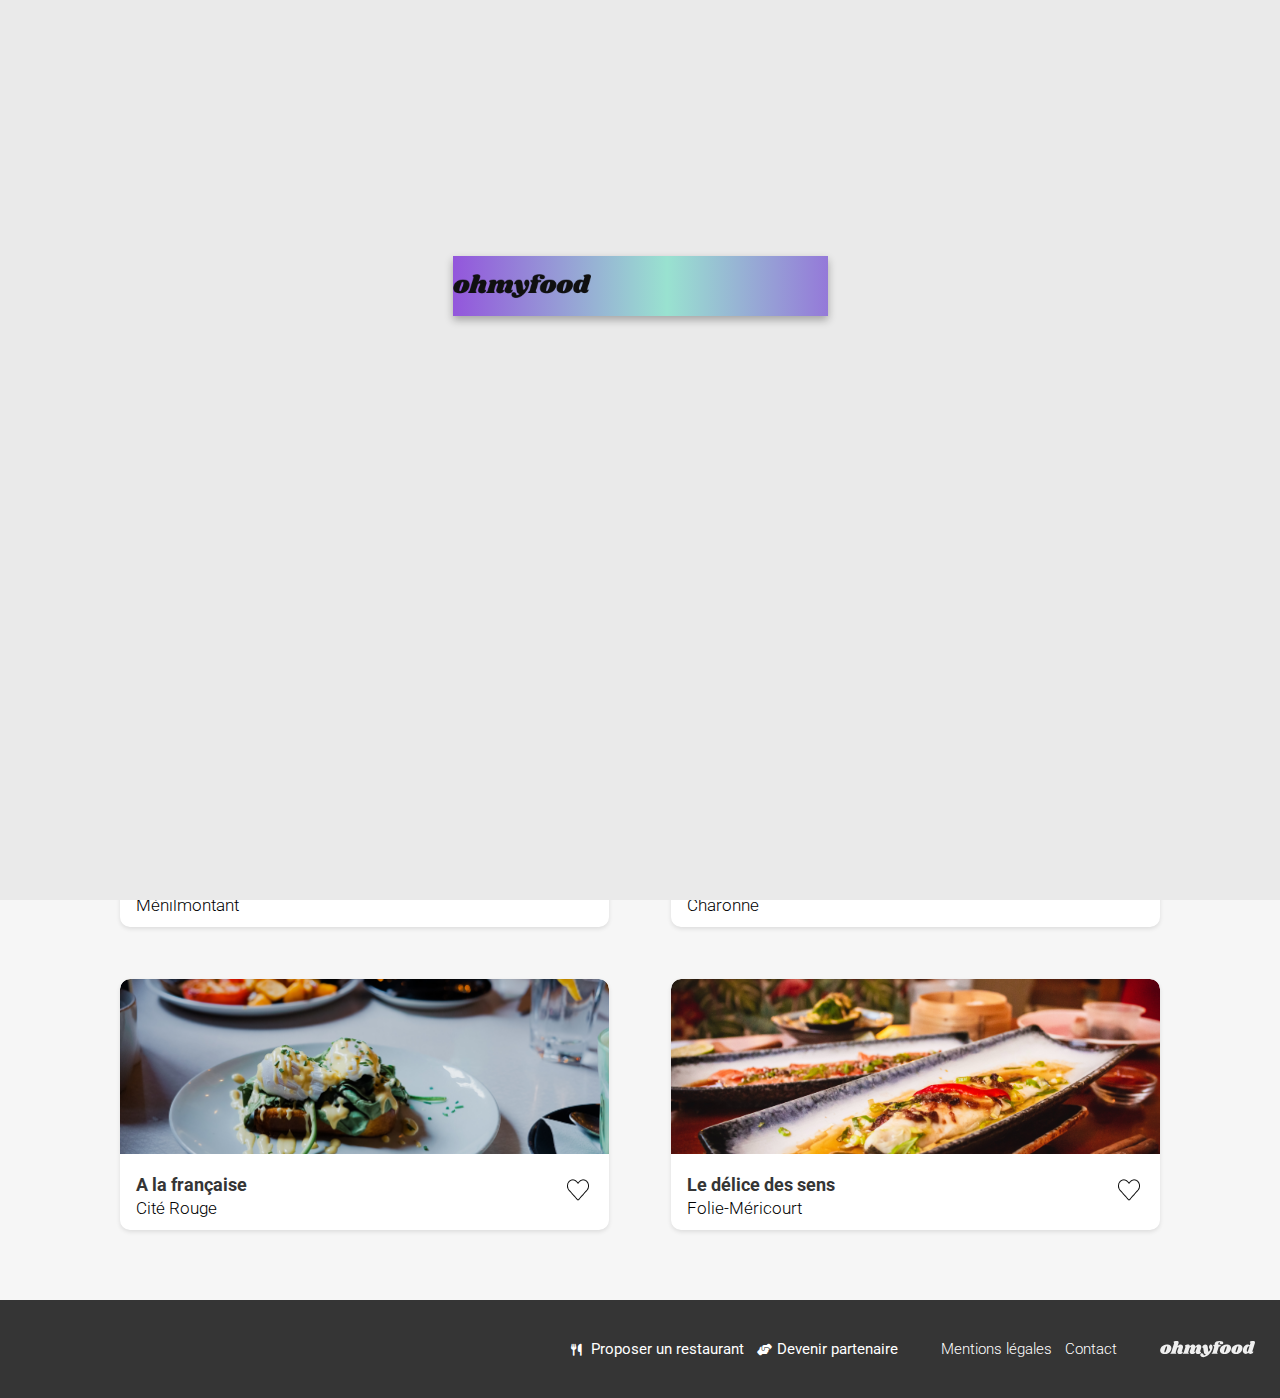
<file: index.html>
<!DOCTYPE html>
<html lang="fr"> 
<head>
    <meta charset="UTF-8">
    <meta name="viewport" content="width=device-width, initial-scale=1.0">
    <title>ohmyfood</title>
    <link href="https://fonts.googleapis.com/css2?family=Roboto:wght@300;400;500;700&family=Shrikhand&display=swap" rel="stylesheet">
    <link rel="stylesheet" href="https://cdnjs.cloudflare.com/ajax/libs/font-awesome/6.1.1/css/all.min.css">
    <link rel="stylesheet" href="SASS/home.css"> 
</head>
<body>
    <div class="loader-screen">
        <div class="loader">
            <img src="images/logo/ohmyfood.png" class="animated-image" alt="logo ohmyfood">
        </div>
    </div>

    <header>
        <a href="index.html" class="go-back home"><img src="images/Icons/GoBack.png" alt="icon flèche retour à la page d'accueil"></a>
        <img src="images/logo/ohmyfood.png" alt="ohmyfood logo" class="logo">
    </header>
      
    <main>
        <!--section recherches-->
        <section class="search-section">

            <div class="location">
                <form action="#" method="get">
                    <i class="fa-solid fa-location-dot"></i>
                    <input type="search" name="localisation" placeholder="Paris, Belleville">
                </form>
            </div>

            <div class="hero">
                <h1>Réservez le menu qui vous convient</h1>
                <p>Découvrez des restaurants d'exception, sélectionnés par nos soins.</p>
                <a class="button" href="#rest">Explorez nos restaurants</a>
            </div>

        </section>


        <!-- section fonctionnement -->
        <section class="section-fonctionnement">
            <div class="fonctionnement">
                <h1>Fonctionnement</h1>
                <div class="zone-frame">
                    <div class="frame">
                        <div class="frame-number">1</div>
                        <i class="fa-solid fa-mobile-screen-button i-grey" aria-hidden="true"></i><!--aria-hidden pour indiquer "non-lu" au lecteur d'écran--> 
                        <p>Choisissez un restaurant</p>
                    </div>
                    <div class="frame">
                        <div class="frame-number">2</div>
                        <i class="fa-solid fa-list-ul i-grey" aria-hidden="true"></i><!--aria-hidden pour indiquer "non-lu" au lecteur d'écran--> 
                        <p>Composez votre menu</p>
                    </div>
                    <div class="frame">
                        <div class="frame-number">3</div>
                        <i class="fa-solid fa-store i-purple" aria-hidden="true"></i><!--aria-hidden pour indiquer "non-lu" au lecteur d'écran--> 
                        <p>Dégustez au restaurant</p>
                    </div>
                </div>
            </div>
        </section>
        
        <!-- section restaurants    -->
        <section class="section-restaurants"  id="rest"> 
            <div class="restaurants" >
                <h1>Restaurants</h1>
                <div class="zone-card">
                
                    <div class="restaurant-card new"> <!-- avec la classe 'new' affiche badge "Nouveau" -->
                        <a class="restaurant-image" href="restaurants/la-palette-du-gout.html"> <!-- # pour arriver en haut de page -->
                            <img src="images/restaurants/jay-wennington-N_Y88TWmGwA-unsplash.jpg" alt="La palette du goût">
                            <span class="new-badge">Nouveau</span>
                    
                            <div class="restaurant-info">
                                <h2>La palette du goût</h2>
                                <p>Ménilmontant</p>
                            </div>
                        </a>
                        <div class="heart-zone">
                            <input class="heart-checkbox" type="checkbox" id="la-palette-du-gout" name="like-heart">
                            <label class=" heart-empty" for="la-palette-du-gout"><img src="images/Icons/Heart-empty.png" alt="icon coeur vide à cliquer"></label>
                            <label class=" heart-full" for="la-palette-du-gout"><img src="images/Icons/Heart-full.png" alt="icon coeur plein à cliquer"></label>
                        </div>
                    </div>
                    <div class="restaurant-card new"> <!-- avec la classe 'new' affiche badge "Nouveau" -->
                        <a class="restaurant-image" href="restaurants/la-note-enchantee.html">
                            <img src="images/restaurants/stil-u2Lp8tXIcjw-unsplash.jpg" alt="La note enchantée">
                            <span class="new-badge">Nouveau</span>
                    
                            <div class="restaurant-info">
                                <h2>La note enchantée</h2>
                                <p>Charonne</p>
                            </div>
                        </a>
                        <div class="heart-zone">
                            <input class="heart-checkbox" type="checkbox" id="la-note-enchantee" name="like-heart">
                            <label class=" heart-empty" for="la-note-enchantee"><img src="images/Icons/Heart-empty.png" alt="icon coeur vide à cliquer"></label>
                            <label class=" heart-full" for="la-note-enchantee"><img src="images/Icons/Heart-full.png" alt="icon coeur plein à cliquer"></label>
                        </div>
                    </div>
                    <div class="restaurant-card"> <!-- sans la classe 'new' pas de badge "Nouveau" -->
                        <a class="restaurant-image" href="restaurants/a-la-francaise.html">
                            <img src="images/restaurants/toa-heftiba-DQKerTsQwi0-unsplash.jpg" alt="A la française">
                            <span class="new-badge">Nouveau</span>
                    
                            <div class="restaurant-info">
                                <h2>A la française</h2>
                                <p>Cité Rouge</p>
                            </div>
                        </a>
                        <div class="heart-zone">
                            <input class="heart-checkbox" type="checkbox" id="a-la-francaise" name="like-heart">
                            <label class=" heart-empty" for="a-la-francaise"><img src="images/Icons/Heart-empty.png" alt="icon coeur vide à cliquer"></label>
                            <label class=" heart-full" for="a-la-francaise"><img src="images/Icons/Heart-full.png" alt="icon coeur plein à cliquer"></label>
                        </div>
                    </div>

                    <div class="restaurant-card"> <!-- sans la classe 'new' pas de badge "Nouveau" -->
                        <a class="restaurant-image" href="restaurants/le-delice-des-sens.html">
                            <img src="images/restaurants/louis-hansel-shotsoflouis-qNBGVyOCY8Q-unsplash.jpg" alt="Le délice des sens">
                            <span class="new-badge">Nouveau</span>
                        
                            <div class="restaurant-info">
                                <h2>Le délice des sens</h2>
                                <p>Folie-Méricourt</p>
                            </div>
                        </a>
                        <div class="heart-zone">
                            <input class="heart-checkbox" type="checkbox" id="le-delice-des-sens" name="like-heart">
                            <label class=" heart-empty" for="le-delice-des-sens"><img src="images/Icons/Heart-empty.png" alt="icon coeur vide à cliquer"></label>
                            <label class=" heart-full" for="le-delice-des-sens"><img src="images/Icons/Heart-full.png" alt="icon coeur plein à cliquer"></label>
                        </div>
                    </div>
                </div> 
            </div>  
        </section>

    </main>

    <!-- section footer -->
 
    <footer>
        <img class="footer-logo" src="images/logo/ohmyfood@2x.svg" alt="logo ohmyfood">
        <nav>
            <ul>
                <li ><a href="#"><span class="footer-icon"><i class="fa-solid fa-utensils"></i></span>Proposer un restaurant</a></li>
                <li ><a href="#"><span class="footer-icon"><i class="fa-solid fa-handshake-angle"></i></span>Devenir partenaire</a></li>
                <li ><a href="#">Mentions légales</a></li>
                <li ><a href="mailto:exemple@domaine.com">Contact</a></li>
            </ul>
        </nav>
    </footer>
    



</body>
</html>
</file>
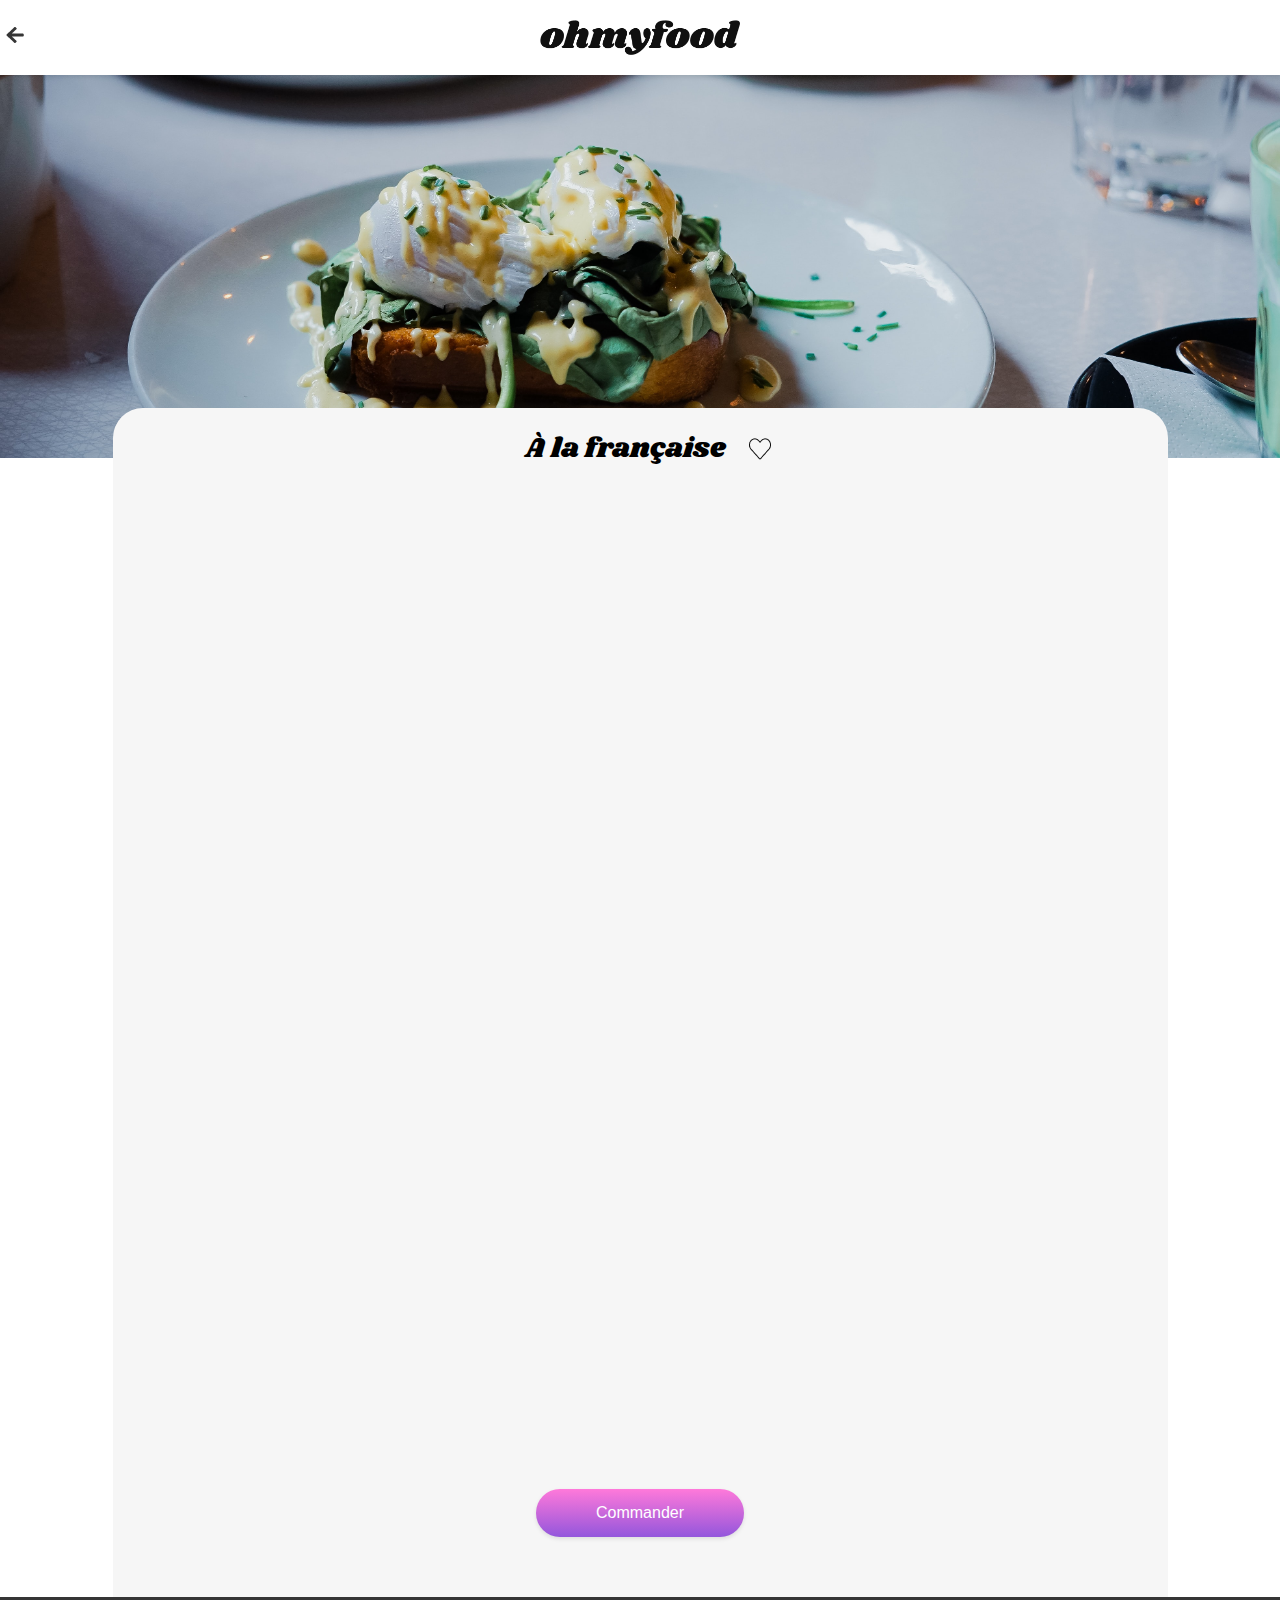
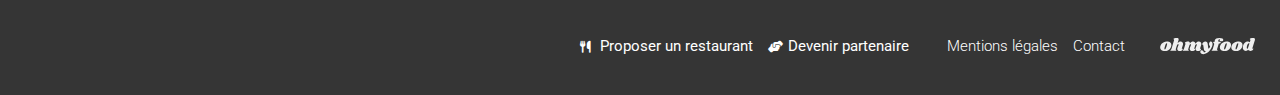
<file: restaurants/a-la-francaise.html>
<!DOCTYPE html>
<html lang="fr"> 
<head>
    <meta charset="UTF-8">
    <meta name="viewport" content="width=device-width, initial-scale=1.0">
    <title>ohmyfood</title>
    <link href="https://fonts.googleapis.com/css2?family=Roboto:wght@300;400;500;700&family=Shrikhand&display=swap" rel="stylesheet">
    <link rel="stylesheet" href="https://cdnjs.cloudflare.com/ajax/libs/font-awesome/6.1.1/css/all.min.css">
    <link rel="stylesheet" href="../SASS/restaurants.css"> 
</head>
<body>

    <header>
        <a href="../index.html" class="go-back"><img src="../images/Icons/GoBack.png" alt="icon flèche retour à la page d'accueil"></a>
        <img src="../images/logo/ohmyfood.png" alt="ohmyfood logo" class="logo">
    </header>
      
    <main>
        <div class="banniere">
            <img src="../images/restaurants/toa-heftiba-DQKerTsQwi0-unsplash.jpg" alt="la-palette-du-gout">
        </div>

        <form class="restaurant-choisi">
            <div class="en-tete">
                <h1>À la française</h1>
                <div class="heart-zone">
                    <input class="heart-checkbox" type="checkbox" id="la-palette-du-gout" name="like-heart">
                    <label class=" heart-empty" for="la-palette-du-gout"><img src="../images/Icons/Heart-empty.png" alt="icon coeur vide à cliquer"></label>
                    <label class=" heart-full" for="la-palette-du-gout"><img src="../images/Icons/Heart-full.png" alt="icon coeur plein à cliquer"></label>
                </div>
            </div>
        <!--menu Entrées-->
            <section class="section-menu">
                <h2 class="appear"><span class="souligne">ENTR</span>ÉES</h2><!-- alt0201 ou &#201 unicode pour le é-->

                <div class="appear frame-menu">
                    <input type="checkbox" id="plat-1" name="plat-1"  class="menu-checkbox">
                    <label for="plat-1">Tartare de poulpe acidulé<span>Aux zestes d'orange</span></label>
                    <div class="moving-price">25€</div>
                    <div class="checkbox-animation"><i class="fa-solid fa-circle-check" style="color: #ffffff;"></i></div>
               </div>
               <div class="appear frame-menu">
                    <input type="checkbox" id="plat-2" name="plat-2" class="menu-checkbox">
                    <label for="plat-2">Velouté de légumes d'antan<span>Carotte, panais, topinambour</span></label>
                    <div class="moving-price">35€</div>
                    <div class="checkbox-animation"><i class="fa-solid fa-circle-check" style="color: #ffffff;"></i></div>
               </div>
               <div class="appear frame-menu">
                    <input type="checkbox" id="plat-3" name="plat-3" class="menu-checkbox">
                    <label for="plat-3">Soupe à l'oignon<span>Revisitée</span></label>
                    <div class="moving-price">20€</div>
                    <div class="checkbox-animation"><i class="fa-solid fa-circle-check" style="color: #ffffff;"></i></div>
                </div>
            </section>

        <!--menu Plats-->
            <section class="section-menu" >
                <h2 class="appear"><span class="souligne">PLAT</span>S</h2>

                <div class="appear frame-menu ">
                    <input type="checkbox" id="plat-4" name="plat-4" class="menu-checkbox">
                    <label for="plat-4">Coquilles Saint-Jacques<span>Accompagnées d'une purée de panais</span></label>
                    <div class="moving-price">40€</div>
                    <div class="checkbox-animation"><i class="fa-solid fa-circle-check" style="color: #ffffff;"></i></div>
               </div>
               <div class="appear frame-menu">
                    <input type="checkbox" id="plat-5" name="plat-5" class="menu-checkbox">
                    <label for="plat-5">Magret de canard<span>Et parmentier de pommes de terre</span></label>
                    <div class="moving-price">35€</div>
                    <div class="checkbox-animation"><i class="fa-solid fa-circle-check" style="color: #ffffff;"></i></div>
               </div>
               <div class="appear frame-menu">
                    <input type="checkbox" id="plat-6" name="plat-6" class="menu-checkbox">
                    <label for="plat-6">Pigeonneau d’Ille-et-Vilaine<span>Sur son lit de gnocchis aux légumes</span></label>
                    <div class="moving-price">44€</div>
                    <div class="checkbox-animation"><i class="fa-solid fa-circle-check" style="color: #ffffff;"></i></div>
                </div>
             </section>

        <!--menu Desserts-->
            <section class="section-menu" >
                <h2 class="appear"><span class="souligne">DESS</span>ERTS</h2>

                <div class="appear frame-menu">
                    <input type="checkbox" id="plat-7" name="plat-7" class="menu-checkbox">
                    <label for="plat-7">Pétales de violettes glacés<span>Et purée de noisettes</span></label>
                    <div class="moving-price">18€</div>
                    <div class="checkbox-animation"><i class="fa-solid fa-circle-check" style="color: #ffffff;"></i></div>
               </div>
               <div class="appear frame-menu">
                    <input type="checkbox" id="plat-8" name="plat-8" class="menu-checkbox">
                    <label for="plat-8">Fondant au chocolat<span>Revisité</span></label>
                    <div class="moving-price">22€</div>
                    <div class="checkbox-animation"><i class="fa-solid fa-circle-check" style="color: #ffffff;"></i></div>
               </div>
               <div class="appear frame-menu">
                    <input type="checkbox" id="plat-9" name="plat-9" class="menu-checkbox">
                    <label for="plat-9">Millefeuille croustillant<span>Myrtilles et pâte d’amande</span></label>
                    <div class="moving-price">23€</div>
                    <div class="checkbox-animation"><i class="fa-solid fa-circle-check" style="color: #ffffff;"></i></div>
                </div>
            </section>

            <button class="button-commander" type="submit" >Commander</button>

        </form> 
    </main>

    <footer>
        <img class="footer-logo"   src="../images/logo/ohmyfood@2x.svg" alt="logo ohmyfood">
       <nav>
           <ul>
               <li ><a href="#"><span class="footer-icon"><i class="fa-solid fa-utensils"></i></span>Proposer un restaurant</a></li>
               <li ><a href="#"><span class="footer-icon"><i class="fa-solid fa-handshake-angle"></i></span>Devenir partenaire</a></li>
               <li ><a href="#">Mentions légales</a></li>
               <li ><a href="mailto:exemple@domaine.com">Contact</a></li>
           </ul>
       </nav>
   </footer>



</body>
</html>
</file>
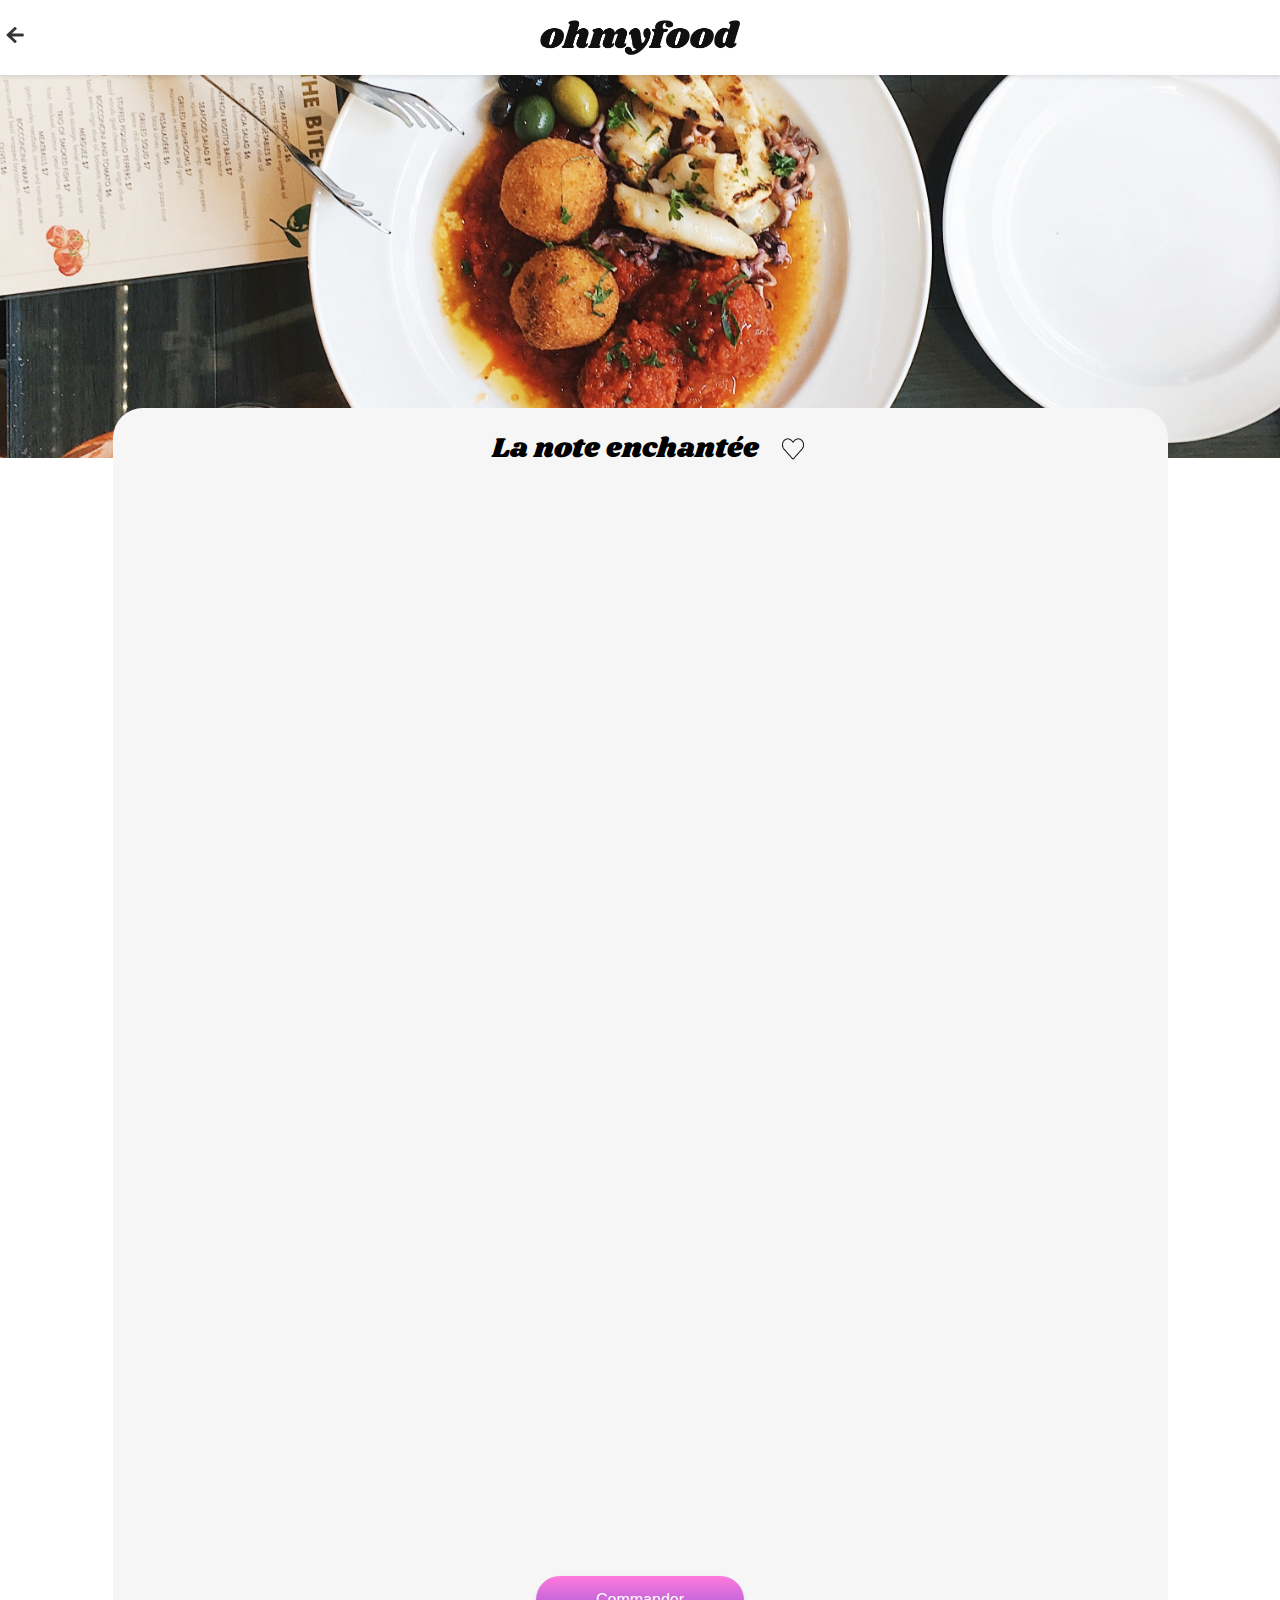
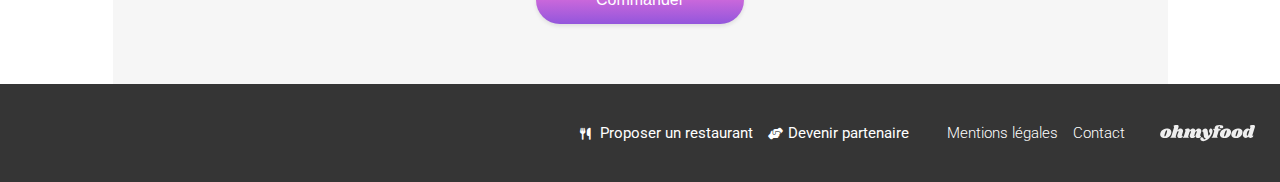
<file: restaurants/la-note-enchantee.html>
<!DOCTYPE html>
<html lang="fr"> 
<head>
    <meta charset="UTF-8">
    <meta name="viewport" content="width=device-width, initial-scale=1.0">
    <title>ohmyfood</title>
    <link href="https://fonts.googleapis.com/css2?family=Roboto:wght@300;400;500;700&family=Shrikhand&display=swap" rel="stylesheet">
    <link rel="stylesheet" href="https://cdnjs.cloudflare.com/ajax/libs/font-awesome/6.1.1/css/all.min.css">
    <link rel="stylesheet" href="../SASS/restaurants.css"> 
</head>
<body>

    <header>
        <a href="../index.html" class="go-back"><img src="../images/Icons/GoBack.png" alt="icon flèche retour à la page d'accueil"></a>
        <img src="../images/logo/ohmyfood.png" alt="ohmyfood logo" class="logo">
    </header>
      
    <main>
        <div class="banniere">
            <img src="../images/restaurants/stil-u2Lp8tXIcjw-unsplash.jpg" alt="la-palette-du-gout">
        </div>

        <form class="restaurant-choisi">
            <div class="en-tete">
                <h1>La note enchantée</h1>
                <div class="heart-zone">
                    <input class="heart-checkbox" type="checkbox" id="la-palette-du-gout" name="like-heart">
                    <label class=" heart-empty" for="la-palette-du-gout"><img src="../images/Icons/Heart-empty.png" alt="icon coeur vide à cliquer"></label>
                    <label class=" heart-full" for="la-palette-du-gout"><img src="../images/Icons/Heart-full.png" alt="icon coeur plein à cliquer"></label>
                </div>
            </div>
        <!--menu Entrées-->
            <section class="section-menu">
                <h2 class="appear"><span class="souligne">ENTR</span>ÉES</h2><!-- alt0201 ou &#201 unicode pour le é-->

                <div class="appear frame-menu">
                    <input type="checkbox" id="plat-1" name="plat-1"  class="menu-checkbox">
                    <label for="plat-1">Ravioles de foie gras<span>Accompagnées de leur crème à la truffe</span></label>
                    <div class="moving-price">25€</div>
                    <div class="checkbox-animation"><i class="fa-solid fa-circle-check" style="color: #ffffff;"></i></div>
               </div>
               <div class="appear frame-menu">
                    <input type="checkbox" id="plat-2" name="plat-2" class="menu-checkbox">
                    <label for="plat-2">Caviar osciètre<span>Sur blini à la farine de blé noir</span></label>
                    <div class="moving-price">35€</div>
                    <div class="checkbox-animation"><i class="fa-solid fa-circle-check" style="color: #ffffff;"></i></div>
               </div>
               <div class="appear frame-menu">
                    <input type="checkbox" id="plat-3" name="plat-3" class="menu-checkbox">
                    <label for="plat-3">Homard et espuma de potiron<span>Marinés aux zestes d'orange</span></label>
                    <div class="moving-price">20€</div>
                    <div class="checkbox-animation"><i class="fa-solid fa-circle-check" style="color: #ffffff;"></i></div>
                </div>
                <div class="appear frame-menu">
                    <input type="checkbox" id="plat-4" name="plat-4" class="menu-checkbox">
                    <label for="plat-4">Foie gras de canard cuit entier<span>Confiture de figue et pain toasté</span></label>
                    <div class="moving-price">35€</div>
                    <div class="checkbox-animation"><i class="fa-solid fa-circle-check" style="color: #ffffff;"></i></div>
                </div>
            </section>

        <!--menu Plats-->
            <section class="section-menu" >
                <h2 class="appear"><span class="souligne">PLAT</span>S</h2>

                <div class="appear frame-menu ">
                    <input type="checkbox" id="plat-5" name="plat-5" class="menu-checkbox">
                    <label for="plat-5">Noix de coquilles Saint-Jacques<span>Sur lit de purée de céleri-rave</span></label>
                    <div class="moving-price">40€</div>
                    <div class="checkbox-animation"><i class="fa-solid fa-circle-check" style="color: #ffffff;"></i></div>
               </div>
               <div class="appear frame-menu">
                    <input type="checkbox" id="plat-6" name="plat-6" class="menu-checkbox">
                    <label for="plat-6">Langoustine poêlée<span>Purée de patate douce</span></label>
                    <div class="moving-price">35€</div>
                    <div class="checkbox-animation"><i class="fa-solid fa-circle-check" style="color: #ffffff;"></i></div>
               </div>
               <div class="appear frame-menu">
                    <input type="checkbox" id="plat-7" name="plat-7" class="menu-checkbox">
                    <label for="plat-7">Mijoté de queue de bœuf <span>Et riz sauvage aux zestes de citron</span></label>
                    <div class="moving-price">44€</div>
                    <div class="checkbox-animation"><i class="fa-solid fa-circle-check" style="color: #ffffff;"></i></div>
                </div>
             </section>

        <!--menu Desserts-->
            <section class="section-menu" >
                <h2 class="appear"><span class="souligne">DESS</span>ERTS</h2>

                <div class="appear frame-menu">
                    <input type="checkbox" id="plat-8" name="plat-8" class="menu-checkbox">
                    <label for="plat-8">Macaron noisette et chocolat<span>Glace au caramel brun et sel de Guérande</span></label>
                    <div class="moving-price">18€</div>
                    <div class="checkbox-animation"><i class="fa-solid fa-circle-check" style="color: #ffffff;"></i></div>
               </div>
               <div class="appear frame-menu">
                    <input type="checkbox" id="plat-9" name="plat-9" class="menu-checkbox">
                    <label for="plat-9">Baba au rhum revisité<span>Avec son coulis de citron</span></label>
                    <div class="moving-price">22€</div>
                    <div class="checkbox-animation"><i class="fa-solid fa-circle-check" style="color: #ffffff;"></i></div>
               </div>
               <div class="appear frame-menu">
                    <input type="checkbox" id="plat-10" name="plat-10" class="menu-checkbox">
                    <label for="plat-10">Tarte au citron meringuée<span>Déstructurée</span></label>
                    <div class="moving-price">23€</div>
                    <div class="checkbox-animation"><i class="fa-solid fa-circle-check" style="color: #ffffff;"></i></div>
                </div>
            </section>

            <button class="button-commander" type="submit" >Commander</button>

        </form> 
    </main>

    <footer>
        <img class="footer-logo"   src="../images/logo/ohmyfood@2x.svg" alt="logo ohmyfood">
       <nav>
           <ul>
               <li ><a href="#"><span class="footer-icon"><i class="fa-solid fa-utensils"></i></span>Proposer un restaurant</a></li>
               <li ><a href="#"><span class="footer-icon"><i class="fa-solid fa-handshake-angle"></i></span>Devenir partenaire</a></li>
               <li ><a href="#">Mentions légales</a></li>
               <li ><a href="mailto:exemple@domaine.com">Contact</a></li>
           </ul>
       </nav>
   </footer>



</body>
</html>
</file>
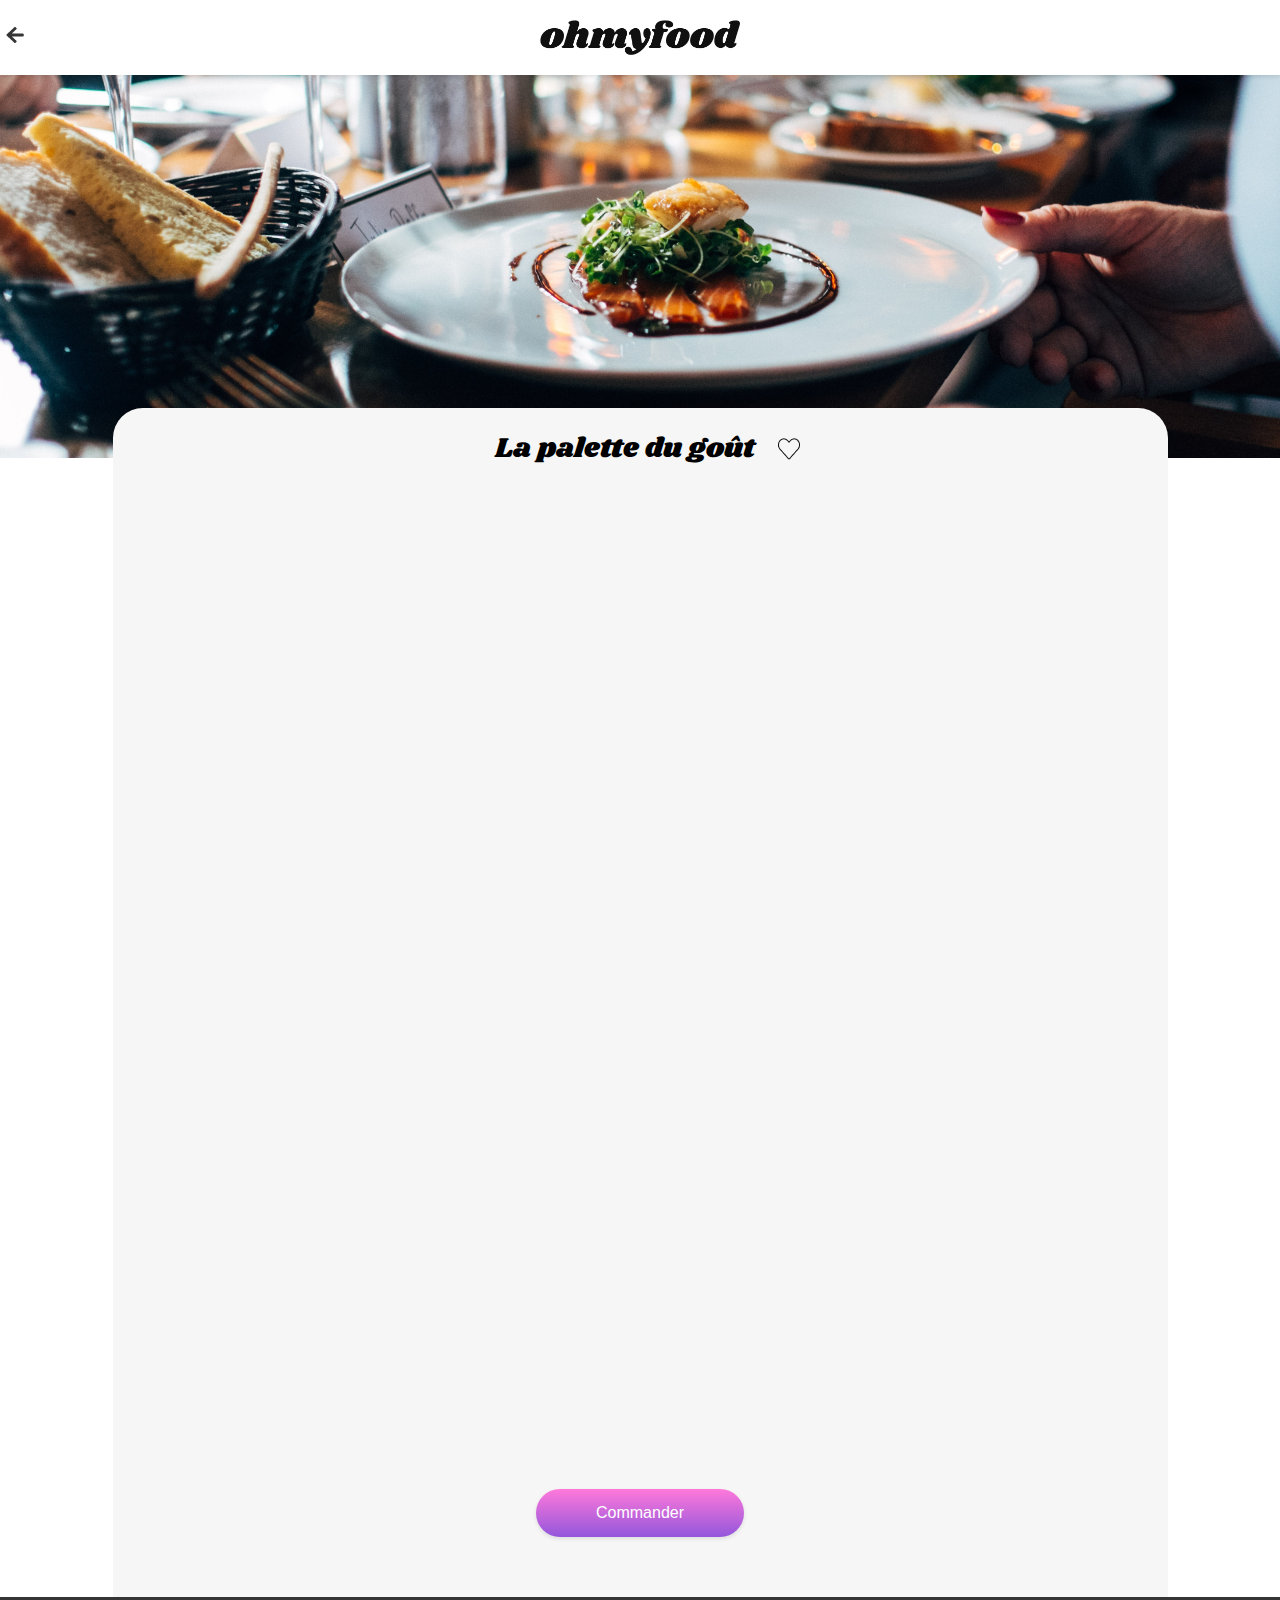
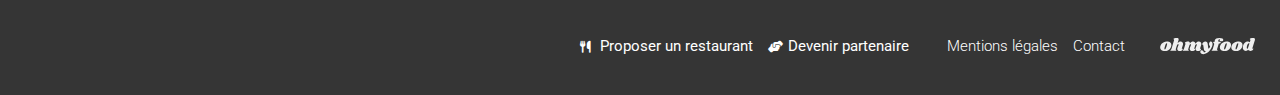
<file: restaurants/la-palette-du-gout.html>
<!DOCTYPE html>
<html lang="fr"> 
<head>
    <meta charset="UTF-8">
    <meta name="viewport" content="width=device-width, initial-scale=1.0">
    <title>ohmyfood</title>
    <link href="https://fonts.googleapis.com/css2?family=Roboto:wght@300;400;500;700&family=Shrikhand&display=swap" rel="stylesheet">
    <link rel="stylesheet" href="https://cdnjs.cloudflare.com/ajax/libs/font-awesome/6.1.1/css/all.min.css">
    <link rel="stylesheet" href="../SASS/restaurants.css"> 
</head>
<body>

    <header>
        <a href="../index.html" class="go-back"><img src="../images/Icons/GoBack.png" alt="icon flèche retour à la page d'accueil"></a>
        <img src="../images/logo/ohmyfood.png" alt="ohmyfood logo" class="logo">
    </header>
      
    <main>
        <div class="banniere">
            <img src="../images/restaurants/jay-wennington-N_Y88TWmGwA-unsplash.jpg" alt="la-palette-du-gout">
        </div>

        <form class="restaurant-choisi">
            <div class="en-tete">
                <h1>La palette du goût</h1>
                <div class="heart-zone">
                    <input class="heart-checkbox" type="checkbox" id="la-palette-du-gout" name="like-heart">
                    <label class=" heart-empty" for="la-palette-du-gout"><img src="../images/Icons/Heart-empty.png" alt="icon coeur vide à cliquer"></label>
                    <label class=" heart-full" for="la-palette-du-gout"><img src="../images/Icons/Heart-full.png" alt="icon coeur plein à cliquer"></label>
                </div>
            </div>
        <!--menu Entrées-->
            <section class="section-menu">
                <h2 class="appear"><span class="souligne">ENTR</span>ÉES</h2><!-- alt0201 ou &#201 unicode pour le é-->

                <div class="appear frame-menu" >
                    <input type="checkbox" id="plat-1" name="plat-1"  class="menu-checkbox">
                    <label for="plat-1">Fricassée d'escargots<span>Au piment d'Espelette</span></label>
                    <div class="moving-price">25€</div>
                    <div class="checkbox-animation"><i class="fa-solid fa-circle-check" style="color: #ffffff;"></i></div>
               </div>
               <div class="appear frame-menu">
                    <input type="checkbox" id="plat-2" name="plat-2" class="menu-checkbox">
                    <label  for="plat-2">Foie gras de canard mi-cuit <span>Et ses copeaux de truffe noire</span></label>
                    <div class="moving-price">35€</div>
                    <div class="checkbox-animation"><i class="fa-solid fa-circle-check" style="color: #ffffff;"></i></div>
               </div>
               <div class="appear frame-menu">
                    <input type="checkbox" id="plat-3" name="plat-3" class="menu-checkbox">
                    <label for="plat-3">Œuf au plat <span>Assaisonné à la truffe sur lit de caviar</span></label>
                    <div class="moving-price">20€</div>
                    <div class="checkbox-animation"><i class="fa-solid fa-circle-check" style="color: #ffffff;"></i></div>
                </div>
            </section>

        <!--menu Plats-->
            <section class="section-menu" >
                <h2 class="appear"><span class="souligne">PLAT</span>S</h2>

                <div class="appear frame-menu ">
                    <input type="checkbox" id="plat-4" name="plat-4" class="menu-checkbox">
                    <label for="plat-4">Filet de bœuf aux herbes<span>Accompagné de sa ribambelle de légumes</span></label>
                    <div class="moving-price">40€</div>
                    <div class="checkbox-animation"><i class="fa-solid fa-circle-check" style="color: #ffffff;"></i></div>
               </div>
               <div class="appear frame-menu">
                    <input type="checkbox" id="plat-5" name="plat-5" class="menu-checkbox">
                    <label for="plat-5">Parmentier de queue de bœuf<span>À la truffe noire sur sa purée de panais </span></label>
                    <div class="moving-price">35€</div>
                    <div class="checkbox-animation"><i class="fa-solid fa-circle-check" style="color: #ffffff;"></i></div>
               </div>
               <div class="appear frame-menu">
                    <input type="checkbox" id="plat-6" name="plat-6" class="menu-checkbox">
                    <label for="plat-6">Filet de turbot<span>Aux agrumes</span></label>
                    <div class="moving-price">44€</div>
                    <div class="checkbox-animation"><i class="fa-solid fa-circle-check" style="color: #ffffff;"></i></div>
                </div>
             </section>

        <!--menu Desserts-->

            <section class="section-menu" >
                <h2 class="appear"><span class="souligne">DESS</span>ERTS</h2>

                <div class="appear frame-menu">
                    <input type="checkbox" id="plat-7" name="plat-7" class="menu-checkbox">
                    <label for="plat-7">Paris-Brest<span>Revisité</span></label>
                    <div class="moving-price">18€</div>
                    <div class="checkbox-animation"><i class="fa-solid fa-circle-check" style="color: #ffffff;"></i></div>
               </div>
               <div class="appear frame-menu">
                    <input type="checkbox" id="plat-8" name="plat-8" class="menu-checkbox">
                    <label for="plat-8">Macaron au chocolat d'exception<span>Et glace à la vanille de Madagascar</span></label>
                    <div class="moving-price">22€</div>
                    <div class="checkbox-animation"><i class="fa-solid fa-circle-check" style="color: #ffffff;"></i></div>
               </div>
               <div class="appear frame-menu">
                    <input type="checkbox" id="plat-9" name="plat-9" class="menu-checkbox">
                    <label for="plat-9">Mousse au chocolat<span>Au piment d'Espelette et à la truffe noire</span></label>
                    <div class="moving-price">23€</div>
                    <div class="checkbox-animation"><i class="fa-solid fa-circle-check" style="color: #ffffff;"></i></div>
                </div>
            </section>

            <button class="button-commander" type="submit" >Commander</button>

        </form> 
    </main>

    <footer>
        <img class="footer-logo"   src="../images/logo/ohmyfood@2x.svg" alt="logo ohmyfood">
       <nav>
           <ul>
               <li ><a href="#"><span class="footer-icon"><i class="fa-solid fa-utensils"></i></span>Proposer un restaurant</a></li>
               <li ><a href="#"><span class="footer-icon"><i class="fa-solid fa-handshake-angle"></i></span>Devenir partenaire</a></li>
               <li ><a href="#">Mentions légales</a></li>
               <li ><a href="mailto:exemple@domaine.com">Contact</a></li>
           </ul>
       </nav>
   </footer>



</body>
</html>
</file>
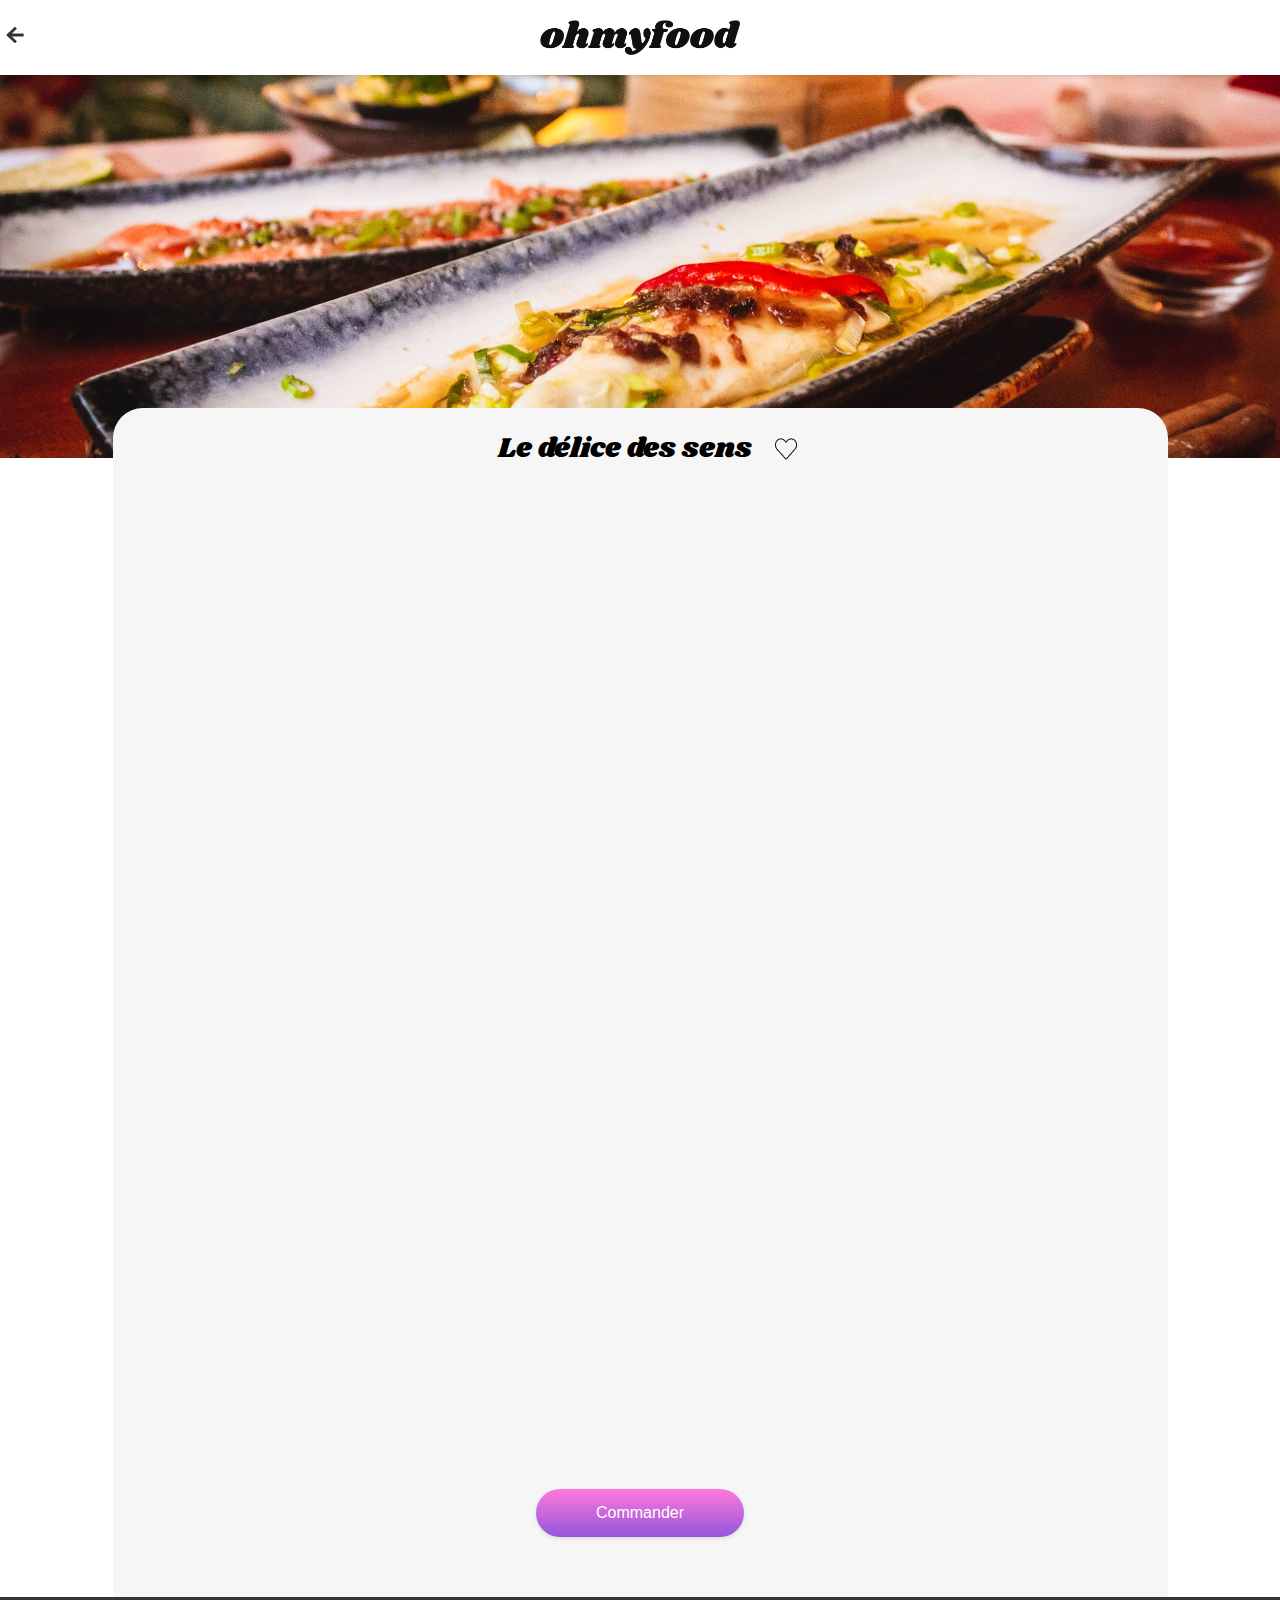
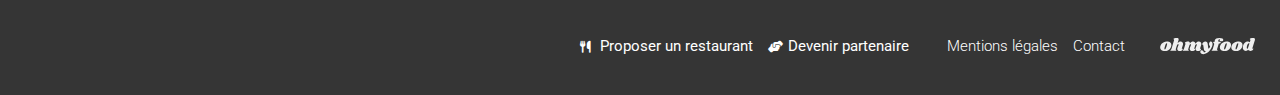
<file: restaurants/le-delice-des-sens.html>
<!DOCTYPE html>
<html lang="fr"> 
<head>
    <meta charset="UTF-8">
    <meta name="viewport" content="width=device-width, initial-scale=1.0">
    <title>ohmyfood</title>
    <link href="https://fonts.googleapis.com/css2?family=Roboto:wght@300;400;500;700&family=Shrikhand&display=swap" rel="stylesheet">
    <link rel="stylesheet" href="https://cdnjs.cloudflare.com/ajax/libs/font-awesome/6.1.1/css/all.min.css">
    <link rel="stylesheet" href="../SASS/restaurants.css"> 
</head>
<body>

    <header>
        <a href="../index.html" class="go-back"><img src="../images/Icons/GoBack.png" alt="icon flèche retour à la page d'accueil"></a>
        <img src="../images/logo/ohmyfood.png" alt="ohmyfood logo" class="logo">
    </header>
      
    <main>
        <div class="banniere">
            <img src="../images/restaurants/louis-hansel-shotsoflouis-qNBGVyOCY8Q-unsplash.jpg" alt="la-palette-du-gout">
        </div>

        <form class="restaurant-choisi">
            <div class="en-tete">
                <h1>Le délice des sens</h1>
                <div class="heart-zone">
                    <input class="heart-checkbox" type="checkbox" id="la-palette-du-gout" name="like-heart">
                    <label class=" heart-empty" for="la-palette-du-gout"><img src="../images/Icons/Heart-empty.png" alt="icon coeur vide à cliquer"></label>
                    <label class=" heart-full" for="la-palette-du-gout"><img src="../images/Icons/Heart-full.png" alt="icon coeur plein à cliquer"></label>
                </div>
            </div>
        <!--menu Entrées-->
            <section class="section-menu">
                <h2 class="appear"><span class="souligne">ENTR</span>ÉES</h2><!-- alt0201 ou &#201 unicode pour le é-->

                <div class="appear frame-menu">
                    <input type="checkbox" id="plat-1" name="plat-1"  class="menu-checkbox">
                    <label for="plat-1">Tartare de thon<span>Assaisonné au yuzu</span></label>
                    <div class="moving-price">25€</div>
                    <div class="checkbox-animation"><i class="fa-solid fa-circle-check" style="color: #ffffff;"></i></div>
               </div>
               <div class="appear frame-menu">
                    <input type="checkbox" id="plat-2" name="plat-2" class="menu-checkbox">
                    <label for="plat-2">Bouchée de homard croustillant<span>Et sa farandole de petits légumes</span></label>
                    <div class="moving-price">35€</div>
                    <div class="checkbox-animation"><i class="fa-solid fa-circle-check" style="color: #ffffff;"></i></div>
               </div>
               <div class="appear frame-menu">
                    <input type="checkbox" id="plat-3" name="plat-3" class="menu-checkbox">
                    <label for="plat-3">Velouté de cèpes<span>Aux truffes</span></label>
                    <div class="moving-price">20€</div>
                    <div class="checkbox-animation"><i class="fa-solid fa-circle-check" style="color: #ffffff;"></i></div>
                </div>
            </section>
        <!--menu Plats-->

            <section class="section-menu" >
                <h2 class="appear"><span class="souligne">PLAT</span>S</h2>

                <div class="appear frame-menu ">
                    <input type="checkbox" id="plat-4" name="plat-4" class="menu-checkbox">
                    <label for="plat-4">Poulet rôti aux herbes de Provence<span>Et sa crème de truffe</span></label>
                    <div class="moving-price">40€</div>
                    <div class="checkbox-animation"><i class="fa-solid fa-circle-check" style="color: #ffffff;"></i></div>
               </div>
               <div class="appear frame-menu">
                    <input type="checkbox" id="plat-5" name="plat-5" class="menu-checkbox">
                    <label for="plat-5">Langouste rôtie<span>Et ses légumes de saison</span></label>
                    <div class="moving-price">35€</div>
                    <div class="checkbox-animation"><i class="fa-solid fa-circle-check" style="color: #ffffff;"></i></div>
               </div>
               <div class="appear frame-menu">
                    <input type="checkbox" id="plat-6" name="plat-6" class="menu-checkbox">
                    <label for="plat-6">Côte de bœuf Angus<span>Et sa purée de panais</span></label>
                    <div class="moving-price">44€</div>
                    <div class="checkbox-animation"><i class="fa-solid fa-circle-check" style="color: #ffffff;"></i></div>
                </div>
             </section>

        <!--menu Desserts-->

            <section class="section-menu" >
                <h2 class="appear"><span class="souligne">DESS</span>ERTS</h2>
                <div class="appear frame-menu">
                    <input type="checkbox" id="plat-7" name="plat-7" class="menu-checkbox">
                    <label for="plat-7">Farandole de desserts<span>Du chef</span></label>
                    <div class="moving-price">18€</div>
                    <div class="checkbox-animation"><i class="fa-solid fa-circle-check" style="color: #ffffff;"></i></div>
               </div>
               <div class="appear frame-menu">
                    <input type="checkbox" id="plat-8" name="plat-8" class="menu-checkbox">
                    <label for="plat-8">Crème brulée<span>Revisitée</span></label>
                    <div class="moving-price">22€</div>
                    <div class="checkbox-animation"><i class="fa-solid fa-circle-check" style="color: #ffffff;"></i></div>
               </div>
               <div class="appear frame-menu">
                    <input type="checkbox" id="plat-9" name="plat-9" class="menu-checkbox">
                    <label for="plat-9">Tiramisu<span>À la noisette</span></label>
                    <div class="moving-price">23€</div>
                    <div class="checkbox-animation"><i class="fa-solid fa-circle-check" style="color: #ffffff;"></i></div>
                </div>
            </section>

            <button class="button-commander" type="submit" >Commander</button>

        </form> 
    </main>

    <footer>
        <img class="footer-logo" src="../images/logo/ohmyfood@2x.svg" alt="logo ohmyfood">
       <nav>
           <ul>
               <li ><a href="#"><span class="footer-icon"><i class="fa-solid fa-utensils"></i></span>Proposer un restaurant</a></li>
               <li ><a href="#"><span class="footer-icon"><i class="fa-solid fa-handshake-angle"></i></span>Devenir partenaire</a></li>
               <li ><a href="#">Mentions légales</a></li>
               <li ><a href="mailto:exemple@domaine.com">Contact</a></li>
           </ul>
       </nav>
   </footer>



</body>
</html>
</file>
<file: SASS/home.css>
@charset "UTF-8";
/**************** VARIABLES ****************/
/**************** MIXINS ****************/
.loader-screen {
  animation: fadeOut 3s forwards;
  position: fixed;
  top: 0;
  left: 0;
  width: 100%;
  height: 100%;
  background-color: #eaeaea;
  display: flex;
  justify-content: center;
  padding-top: 20%;
  z-index: 100;
}
.loader-screen .loader {
  width: 375px;
  height: 60px;
  position: relative;
  display: flex;
  justify-content: flex-start;
  align-items: center;
  background: linear-gradient(to right, #9356dc, #99e2d0, #9356dc, #008766, #99e2d0, #9356dc, #99e2d0, #008766);
  background-size: 400% 100%;
  animation: gradient-shift 10s linear infinite;
  box-shadow: 0 4px 8px rgba(0, 0, 0, 0.3);
}
.loader-screen .loader::after {
  content: "";
  font-family: "Roboto", sans-serif;
  font-size: 14px;
  color: #ff79da;
  text-align: right;
  position: absolute;
  top: 110%;
  height: 2px;
  background-color: #99e2d0;
  animation: shrink-line 3s infinite linear, countdown 3s infinite steps(3, end);
}
.loader-screen .loader .animated-image {
  position: absolute;
  height: 40%;
  transform-origin: left;
  animation: bounce-horizontal 3s infinite linear;
}

@keyframes fadeOut {
  0% {
    opacity: 1;
  }
  99% {
    opacity: 1;
    z-index: 100;
  }
  100% {
    opacity: 0;
    z-index: -10;
  }
}
@keyframes shrink-line {
  from {
    width: 0%;
  }
  to {
    width: 100%;
  }
}
@keyframes countdown {
  0%, 10% {
    content: "3";
  }
  11%, 50% {
    content: "2";
  }
  51%, 89% {
    content: "1";
  }
  90%, 100% {
    content: "0";
  }
}
@keyframes gradient-shift {
  0% {
    background-position: 100% 50%;
  }
  100% {
    background-position: 0% 50%;
  }
}
@keyframes bounce-horizontal {
  0% {
    transform: translateX(0%) scaleX(0.5);
  }
  20% {
    transform: translateX(80%) scaleX(1);
  }
  40% {
    transform: translateX(220%) scaleX(0.5);
  }
  80% {
    transform: translateX(80%) scaleX(1);
  }
  100% {
    transform: translateX(0%) scaleX(0.5);
  }
}
* {
  box-sizing: border-box;
  margin: 0;
  padding: 0;
  text-decoration: none;
}

body {
  min-width: 375px;
  font-family: "Roboto", sans-serif;
}

main {
  display: flex;
  flex-direction: column;
  align-items: center;
}

h1 {
  font-size: 24px;
  font-weight: 700;
}

h2 {
  font-size: 18px;
  font-weight: 700;
  color: #353535;
}

/************ header *********/
header {
  display: flex;
  justify-content: center;
  align-items: center;
  position: relative;
  padding: 20px 0 20px 0;
  box-shadow: 0 2px 4px rgba(0, 0, 0, 0.1);
}
header .go-back {
  display: inline-block;
  position: absolute;
  left: 0;
}
header .go-back.home { /* ajout de la class home sur la page d'accueil uniquement, pour annuler l'affichage flèche*/
  display: none;
}
header .logo {
  width: 162px;
}
@media (min-width: 768px) {
  header .logo {
    width: 200px;
  }
}

/******** section recherches *******/
.search-section {
  width: 100%;
  text-align: center;
  background: #f6f6f6;
}
.search-section .location {
  padding: 15px 0;
  background: #eaeaea;
  box-shadow: 0 4px 8px rgba(0, 0, 0, 0.3);
}
.search-section .location i {
  color: #353535;
}
.search-section .location input {
  width: 130px;
  border: none;
  background-color: inherit;
  font-size: 16px;
  font-weight: 500;
  text-align: center;
}
.search-section .location ::-moz-placeholder {
  opacity: 1;
  color: black;
}
.search-section .location ::placeholder {
  opacity: 1;
  color: black;
}
.search-section .hero {
  display: flex;
  flex-direction: column;
  align-items: center;
  padding: 40px 30px 50px 30px;
  gap: 15px;
}
.search-section .hero h1 {
  margin: 0 20px;
}
.search-section .hero p {
  font-size: 18px;
  font-weight: 300;
  color: #7e7e7e;
  margin-bottom: 15px;
}
.search-section .hero .button {
  background-image: linear-gradient(to top, #9356dc, #ff79da);
  color: white;
  font-size: 16px;
  font-weight: 500;
  border: none;
  border-radius: 25px;
  cursor: pointer;
  box-shadow: 0 2px 4px rgba(0, 0, 0, 0.1);
  transition: background-image 2s linear, box-shadow 1s ease;
  padding: 15px 20px;
}
.search-section .hero .button:hover {
  background-image: linear-gradient(to top, #af79e2, #fe9fdf);
  transition: background-image 2s linear, box-shadow 1s ease;
  box-shadow: 0 4px 8px rgba(0, 0, 0, 0.3);
}

/************ section fonctionnement  ********/
.section-fonctionnement {
  width: 100%;
  display: flex;
  justify-content: center;
}

.fonctionnement {
  width: 100%;
  padding: 50px 20px;
  display: flex;
  flex-direction: column;
  align-items: flex-start;
  font-size: 15px;
  font-weight: 500;
  gap: 30px;
}
.fonctionnement .zone-frame {
  width: 100%;
  display: flex;
  flex-direction: column;
  gap: 2em;
}
.fonctionnement .zone-frame .frame {
  width: calc(100% - 12px);
  background-color: #f6f6f6;
  border-radius: 20px;
  box-shadow: 0px 4px 15px rgba(0, 0, 0, 0.2);
  padding: 25px;
  margin-left: 10px;
  position: relative;
  display: flex;
  gap: 25px;
}
.fonctionnement .zone-frame .frame .frame-number {
  background-color: #9356dc;
  color: white;
  font-size: 15px;
  border-radius: 50%;
  height: 25px;
  width: 25px;
  display: flex;
  justify-content: center;
  align-items: center;
  position: absolute;
  left: -12px;
  top: 50%;
  transform: translate(0, -50%);
}
.fonctionnement .zone-frame .frame .i-grey {
  color: #7e7e7e;
}
.fonctionnement .zone-frame .frame .i-purple {
  color: #9356dc;
}

/************ section restaurants *********/
.section-restaurants {
  width: 100%;
  display: flex;
  justify-content: center;
  background-color: #f6f6f6;
}

.restaurants {
  width: 100%;
  display: flex;
  flex-direction: column;
  align-items: flex-start;
  padding: 50px 20px 50px 20px;
  gap: 15px;
}
.restaurants .zone-card {
  width: 100%;
}
.restaurants .zone-card .restaurant-card {
  position: relative;
  width: 100%;
  height: 251px;
  background-color: white;
  box-shadow: 0 2px 4px rgba(0, 0, 0, 0.1);
  border-radius: 10px;
  margin-bottom: 20px;
  display: flex;
  flex-direction: column;
  overflow: hidden;
}
.restaurants .zone-card .restaurant-card .restaurant-image img {
  width: 100%;
  height: 175px;
  -o-object-fit: cover;
     object-fit: cover;
  border-top-left-radius: 10px;
  border-top-right-radius: 10px;
}
.restaurants .zone-card .restaurant-card .new-badge {
  display: none;
  font-size: 14px;
  font-weight: 500;
  width: 80px;
  height: 29px;
  text-align: center;
  padding-top: 6px;
  border-radius: 2px;
  background-color: #99e2d0;
  color: #008766;
  position: absolute;
  top: 12px;
  right: 12px;
}
.restaurants .zone-card .restaurant-card .restaurant-info {
  padding: 16px;
  display: flex;
  flex-direction: column;
  justify-content: space-between;
  gap: 3px;
}
.restaurants .zone-card .restaurant-card .restaurant-info p {
  font-size: 17px;
  font-weight: 300;
  color: black;
}
.restaurants .zone-card .restaurant-card .heart-zone {
  position: absolute;
  right: 15px;
  top: 200px;
}
.restaurants .zone-card .restaurant-card .heart-zone .heart-checkbox {
  display: none;
}
.restaurants .zone-card .restaurant-card .heart-zone .heart-empty, .restaurants .zone-card .restaurant-card .heart-zone .heart-full {
  position: absolute;
  right: 5px;
  transition: opacity 1s ease;
}
.restaurants .zone-card .restaurant-card .heart-zone .heart-empty {
  opacity: 1;
}
.restaurants .zone-card .restaurant-card .heart-zone .heart-full {
  opacity: 0;
}
.restaurants .zone-card .restaurant-card .heart-zone .heart-checkbox:checked ~ .heart-empty {
  opacity: 0;
}
.restaurants .zone-card .restaurant-card .heart-zone .heart-checkbox:checked ~ .heart-full {
  opacity: 1;
}
.restaurants .zone-card .restaurant-card .heart-zone .heart-checkbox:not(:checked) ~ .heart-empty {
  opacity: 1;
}
.restaurants .zone-card .restaurant-card .heart-zone .heart-checkbox:not(:checked) ~ .heart-full {
  opacity: 0;
}
.restaurants .zone-card .new .new-badge {
  display: block;
}

/************ footer  ********/
footer {
  background-color: #353535;
  padding: 30px 25px;
  display: flex;
  gap: 13px;
  flex-direction: column;
}
footer ul {
  list-style: none;
}
footer ul li {
  margin-top: 10px;
  margin-bottom: 10px;
  color: white;
  font-size: 16px;
}
footer ul li:nth-child(-n+2) {
  font-weight: 400;
}
footer ul li:nth-child(n+3) {
  font-weight: 300;
}
footer ul li a {
  color: white;
}
footer ul .footer-icon {
  display: inline-block;
  width: 20px;
}
footer ul .footer-icon i {
  font-size: 12px;
  color: white;
}
footer .footer-logo {
  filter: invert(100%);
  width: 95px;
}

/******** MEDIA QUERIES *******/
@media (min-width: 768px) {
  .section-fonctionnement {
    max-width: 1080px;
  }
  .section-fonctionnement .zone-frame {
    flex-direction: row;
    gap: 1em;
  }
  .section-fonctionnement .zone-frame .frame {
    padding-right: 10px;
    gap: 10px;
  }
  .restaurants {
    max-width: 1080px;
  }
  .restaurants .zone-card {
    display: flex;
    flex-direction: row;
    flex-wrap: wrap;
    justify-content: center;
    row-gap: 2em;
    justify-content: space-between;
  }
  .restaurants .zone-card .restaurant-card {
    width: 47%;
    height: 251px;
    max-width: 490px;
  }
  footer {
    flex-direction: row-reverse;
  }
  footer ul {
    display: flex;
    flex-direction: row;
    gap: 13px;
  }
  footer ul li {
    font-size: 15px;
  }
  footer ul li:nth-child(2) {
    margin-right: 2em;
  }
  footer ul li:nth-child(4) {
    margin-right: 2em;
  }
}/*# sourceMappingURL=home.css.map */
</file>
<file: SASS/restaurants.css>
@charset "UTF-8";
/**************** VARIABLES ****************/
/**************** MIXINS ****************/
* {
  box-sizing: border-box;
  margin: 0;
  padding: 0;
  text-decoration: none;
}

body {
  min-width: 375px;
  font-family: "Roboto", sans-serif;
}

main {
  display: flex;
  flex-direction: column;
  align-items: center;
}

h1 {
  font-family: "shrikhand", cursive;
  font-size: 28px;
  font-weight: 400;
  padding: 20px;
}

h2 {
  font-size: 16px;
  font-weight: 300;
  padding-bottom: 10px;
}

a {
  color: black;
}

/************ header *********/
header {
  display: flex;
  justify-content: center;
  align-items: center;
  position: relative;
  padding: 20px 0 20px 0;
  box-shadow: 0 2px 4px rgba(0, 0, 0, 0.1);
}
header .go-back {
  display: inline-block;
  position: absolute;
  left: 0;
}
header .go-back.home { /* ajout de la class home sur la page d'accueil uniquement, pour annuler l'affichage flèche*/
  display: none;
}
header .logo {
  width: 162px;
}
@media (min-width: 768px) {
  header .logo {
    width: 200px;
  }
}

.banniere {
  width: 100%;
  height: 275px;
  overflow: hidden;
  display: flex;
}
.banniere img {
  width: 100%;
  -o-object-fit: cover;
     object-fit: cover;
  -o-object-position: center 60%;
     object-position: center 60%;
}

.restaurant-choisi {
  width: 90%;
  min-width: 375px;
  max-width: 1055px;
  top: -50px;
  background-color: #f6f6f6;
  border-radius: 30px 30px 0 0;
  position: relative;
  display: flex;
  flex-direction: column;
  /************ zone titre *********/
  /************  section menus   *********/
}
.restaurant-choisi::after {
  content: "";
  position: absolute;
  width: 100%;
  bottom: -50px;
  height: 50px;
  background-color: inherit;
}
.restaurant-choisi .heart-zone {
  position: absolute;
  right: 40px;
  top: 30px;
}
.restaurant-choisi .heart-zone .heart-checkbox {
  display: none;
}
.restaurant-choisi .heart-zone .heart-empty, .restaurant-choisi .heart-zone .heart-full {
  position: absolute;
  right: 5px;
  transition: opacity 1s ease;
}
.restaurant-choisi .heart-zone .heart-empty {
  opacity: 1;
}
.restaurant-choisi .heart-zone .heart-full {
  opacity: 0;
}
.restaurant-choisi .heart-zone .heart-checkbox:checked ~ .heart-empty {
  opacity: 0;
}
.restaurant-choisi .heart-zone .heart-checkbox:checked ~ .heart-full {
  opacity: 1;
}
.restaurant-choisi .heart-zone .heart-checkbox:not(:checked) ~ .heart-empty {
  opacity: 1;
}
.restaurant-choisi .heart-zone .heart-checkbox:not(:checked) ~ .heart-full {
  opacity: 0;
}
.restaurant-choisi .section-menu {
  display: flex;
  flex-direction: column;
  gap: 15px;
  padding: 5px;
  /************* animation appear ************/
  /* Applique un délai d'animation aux enfants de section-menu dans l'ordre d'apparition*/
}
.restaurant-choisi .section-menu .souligne {
  border-bottom: 3px solid #99e2d0;
  padding-bottom: 4px;
}
.restaurant-choisi .section-menu h2, .restaurant-choisi .section-menu .frame-menu {
  width: 97%;
  max-width: 634px;
  margin-left: auto;
  margin-right: auto;
  padding-top: 20px;
}
.restaurant-choisi .section-menu .frame-menu {
  height: 72px;
  background-color: #f6f6f6;
  border-radius: 20px;
  box-shadow: 0px 4px 15px rgba(0, 0, 0, 0.2);
  padding: 14px 0 10px 1em;
  position: relative;
  display: flex;
  flex-direction: column;
  /************* animation price ************/
}
.restaurant-choisi .section-menu .frame-menu .menu-checkbox {
  position: absolute;
  opacity: 0;
}
.restaurant-choisi .section-menu .frame-menu label {
  font-size: 18px;
  font-weight: 600;
  cursor: pointer;
  z-index: 1;
  width: 100%;
  padding-right: 60px;
}
.restaurant-choisi .section-menu .frame-menu label span {
  width: 100%;
  display: block;
  font-size: 15px;
  font-weight: 300;
  padding: 5px 0;
}
.restaurant-choisi .section-menu .frame-menu label, .restaurant-choisi .section-menu .frame-menu span {
  white-space: nowrap;
  overflow: hidden;
  text-overflow: ellipsis;
  transition: width 0.5s;
}
.restaurant-choisi .section-menu .frame-menu .moving-price {
  font-size: 15px;
  font-weight: 700;
  position: absolute;
  right: 15px;
  top: 40px;
  transition: transform 0.1s linear;
}
.restaurant-choisi .section-menu .frame-menu .checkbox-animation {
  position: absolute;
  top: 0;
  right: 0;
  width: 0px;
  height: 100%;
  border-radius: 0 20px 20px 0;
  background-color: #99e2d0;
  color: #99e2d0;
  font-size: 24px;
  display: flex;
  align-items: center;
  justify-content: center;
  overflow: hidden;
  transition: width 0.1s linear;
}
.restaurant-choisi .section-menu .frame-menu .menu-checkbox:checked ~ .checkbox-animation {
  width: 60px;
}
.restaurant-choisi .section-menu .frame-menu .menu-checkbox:checked ~ .moving-price {
  transform: translateX(-60px);
}
.restaurant-choisi .section-menu .frame-menu .menu-checkbox:checked ~ label {
  padding-right: 120px;
}
.restaurant-choisi .section-menu .appear {
  opacity: 0;
  animation: fadeInOpacity 1s forwards;
}
.restaurant-choisi .section-menu:nth-child(2) .appear:nth-child(1) {
  animation-delay: 0s;
}
.restaurant-choisi .section-menu:nth-child(2) .appear:nth-child(2) {
  animation-delay: 0.2s;
}
.restaurant-choisi .section-menu:nth-child(2) .appear:nth-child(3) {
  animation-delay: 0.4s;
}
.restaurant-choisi .section-menu:nth-child(2) .appear:nth-child(4) {
  animation-delay: 0.6s;
}
.restaurant-choisi .section-menu:nth-child(2) .appear:nth-child(5) {
  animation-delay: 0.7s;
}
.restaurant-choisi .section-menu:nth-child(3) .appear:nth-child(1) {
  animation-delay: 0.8s;
}
.restaurant-choisi .section-menu:nth-child(3) .appear:nth-child(2) {
  animation-delay: 1s;
}
.restaurant-choisi .section-menu:nth-child(3) .appear:nth-child(3) {
  animation-delay: 1.2s;
}
.restaurant-choisi .section-menu:nth-child(3) .appear:nth-child(4) {
  animation-delay: 1.4s;
}
.restaurant-choisi .section-menu:nth-child(4) .appear:nth-child(1) {
  animation-delay: 1.6s;
}
.restaurant-choisi .section-menu:nth-child(4) .appear:nth-child(2) {
  animation-delay: 1.8s;
}
.restaurant-choisi .section-menu:nth-child(4) .appear:nth-child(3) {
  animation-delay: 2s;
}
.restaurant-choisi .section-menu:nth-child(4) .appear:nth-child(4) {
  animation-delay: 2.2s;
}
@keyframes fadeInOpacity {
  from {
    opacity: 0;
  }
  to {
    opacity: 1;
  }
}
.restaurant-choisi .button-commander {
  background-image: linear-gradient(to top, #9356dc, #ff79da);
  color: white;
  font-size: 16px;
  font-weight: 500;
  border: none;
  border-radius: 25px;
  cursor: pointer;
  box-shadow: 0 2px 4px rgba(0, 0, 0, 0.1);
  transition: background-image 2s linear, box-shadow 1s ease;
  margin: 40px auto 10px auto;
  padding: 15px 60px;
}
.restaurant-choisi .button-commander:hover {
  background-image: linear-gradient(to top, #af79e2, #fe9fdf);
  transition: background-image 2s linear, box-shadow 1s ease;
  box-shadow: 0 4px 8px rgba(0, 0, 0, 0.3);
}

/**************** footer ****************/
footer {
  background-color: #353535;
  padding: 30px 25px;
  display: flex;
  gap: 13px;
  flex-direction: column;
}
footer ul {
  list-style: none;
}
footer ul li {
  margin-top: 10px;
  margin-bottom: 10px;
  color: white;
  font-size: 16px;
}
footer ul li:nth-child(-n+2) {
  font-weight: 400;
}
footer ul li:nth-child(n+3) {
  font-weight: 300;
}
footer ul li a {
  color: white;
}
footer ul .footer-icon {
  display: inline-block;
  width: 20px;
}
footer ul .footer-icon i {
  font-size: 12px;
  color: white;
}
footer .footer-logo {
  filter: invert(100%);
  width: 95px;
}

/**************** MEDIA QUERIES ****************/
@media (min-width: 768px) {
  body {
    max-width: 1440px;
    margin-left: auto;
    margin-right: auto;
  }
  .banniere {
    height: 383px;
  }
  .en-tete {
    display: flex;
    justify-content: center;
  }
  .en-tete h1 {
    width: auto;
    margin-right: 30px;
  }
  .en-tete .heart-zone {
    position: relative;
    right: auto;
  }
  footer {
    flex-direction: row-reverse;
  }
  footer ul {
    display: flex;
    flex-direction: row;
    gap: 15px;
  }
  footer ul li {
    font-size: 15px;
  }
  footer ul li:nth-child(2) {
    margin-right: 1.5em;
  }
  footer ul li:nth-child(4) {
    margin-right: 1.5em;
  }
  /* Active les animations avec :hover */
  .frame-menu .menu-checkbox:hover ~ .checkbox-animation {
    width: 60px;
  }
  .frame-menu .menu-checkbox:hover ~ .moving-price {
    transform: translateX(-60px);
  }
  .frame-menu .menu-checkbox:hover ~ label {
    padding-right: 120px;
  }
}/*# sourceMappingURL=restaurants.css.map */
</file>
